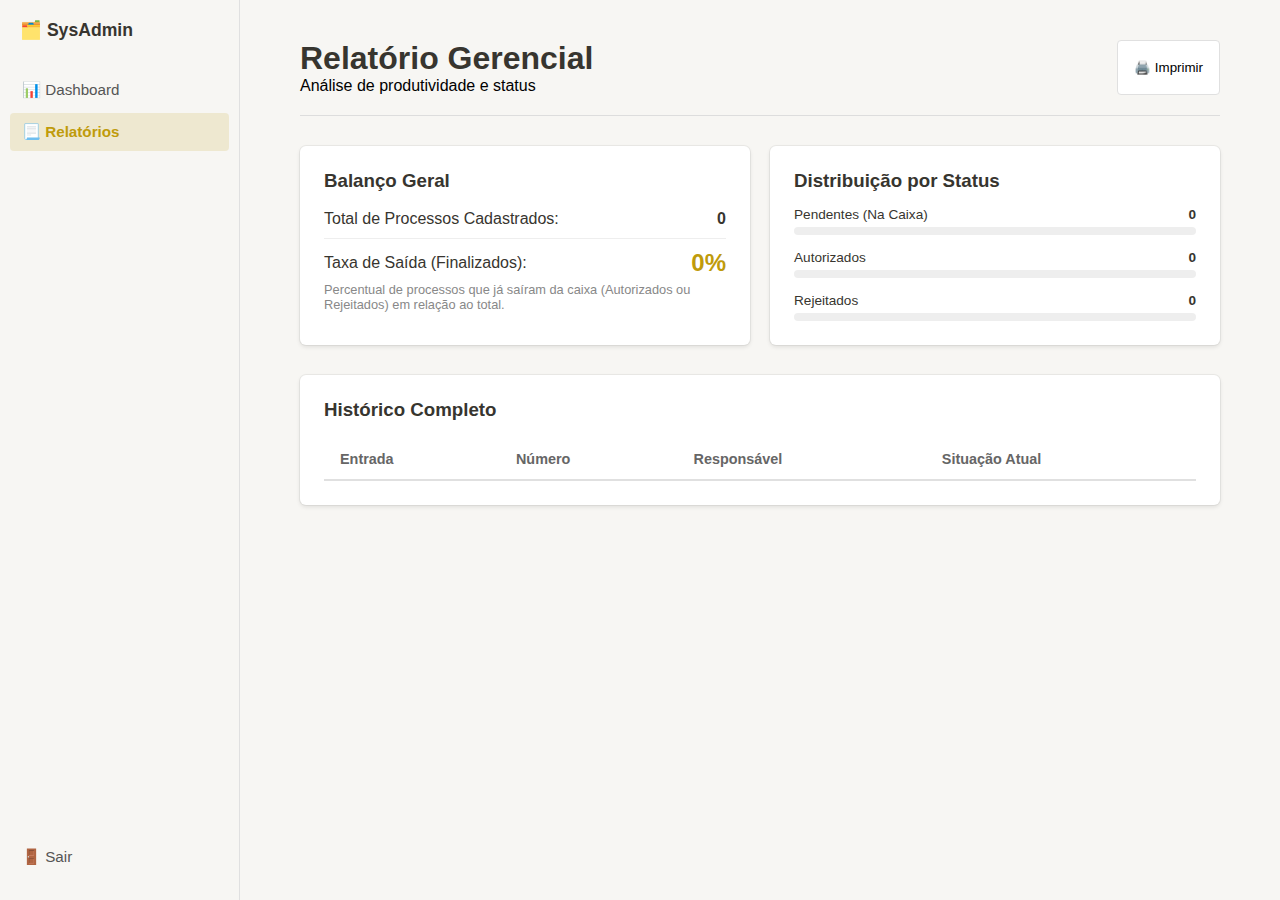
<file: relatorios.html>
<!DOCTYPE html>
<html lang="pt-BR">

<head>
    <meta charset="UTF-8">
    <meta name="viewport" content="width=device-width, initial-scale=1.0">
    <title>Relatórios | SysAdmin</title>
    <link rel="stylesheet" href="style.css">
</head>

<body id="page-relatorios">

    <div class="layout-container">
        <nav class="sidebar">
            <div class="sidebar-brand">🗂️ SysAdmin</div>
            <a href="dashboard.html" class="nav-item">📊 Dashboard</a>
            <a href="relatorios.html" class="nav-item active">📃 Relatórios</a>
            <a href="index.html" class="nav-item" style="margin-top: auto;">🚪 Sair</a>
        </nav>

        <main class="main-content">
            <div style="margin-bottom: 30px; border-bottom: 1px solid #ddd; padding-bottom: 20px; display:flex; justify-content:space-between;">
                <div>
                    <h1>Relatório Gerencial</h1>
                    <p style="color: var(--text-secondary);">Análise de produtividade e status</p>
                </div>
                <button class="btn" onclick="window.print()">🖨️ Imprimir</button>
            </div>

            <div style="display: grid; grid-template-columns: 1fr 1fr; gap: 20px; margin-bottom: 30px;">
                <div class="card">
                    <h3>Balanço Geral</h3>
                    <br>
                    <div style="display: flex; justify-content: space-between;">
                        <span>Total de Processos Cadastrados:</span>
                        <strong id="rep-total">0</strong>
                    </div>
                    <div style="width: 100%; height: 1px; background: #eee; margin: 10px 0;"></div>
                    <div style="display: flex; justify-content: space-between; align-items: center;">
                        <span>Taxa de Saída (Finalizados):</span>
                        <strong id="rep-taxa" style="font-size: 1.5rem; color: var(--accent-color);">0%</strong>
                    </div>
                    <p style="font-size: 0.8rem; color: #888; margin-top: 5px;">
                        Percentual de processos que já saíram da caixa (Autorizados ou Rejeitados) em relação ao total.
                    </p>
                </div>

                <div class="card">
                    <h3>Distribuição por Status</h3>

                    <div style="margin-top: 15px;">
                        <div style="display: flex; justify-content: space-between; font-size: 0.85rem;">
                            <span>Pendentes (Na Caixa)</span> <strong id="val-pend">0</strong>
                        </div>
                        <div class="bar-container">
                            <div id="bar-pend" class="bar-fill" style="background: var(--status-pendente-text); width: 0%;"></div>
                        </div>
                    </div>

                    <div style="margin-top: 15px;">
                        <div style="display: flex; justify-content: space-between; font-size: 0.85rem;">
                            <span>Autorizados</span> <strong id="val-auth">0</strong>
                        </div>
                        <div class="bar-container">
                            <div id="bar-auth" class="bar-fill" style="background: var(--status-aprovado-text); width: 0%;"></div>
                        </div>
                    </div>

                    <div style="margin-top: 15px;">
                        <div style="display: flex; justify-content: space-between; font-size: 0.85rem;">
                            <span>Rejeitados</span> <strong id="val-rej">0</strong>
                        </div>
                        <div class="bar-container">
                            <div id="bar-rej" class="bar-fill" style="background: var(--status-rejeitado-text); width: 0%;"></div>
                        </div>
                    </div>
                </div>
            </div>

            <div class="card">
                <h3>Histórico Completo</h3>
                <br>
                <table>
                    <thead>
                        <tr>
                            <th>Entrada</th>
                            <th>Número</th>
                            <th>Responsável</th>
                            <th>Situação Atual</th>
                        </tr>
                    </thead>
                    <tbody id="rep-body">
                    </tbody>
                </table>
            </div>
        </main>
    </div>

    <script src="app.js"></script>
</body>

</html>
</file>
<file: style.css>
/* --- style.css --- */

:root {
    --font-main: -apple-system, BlinkMacSystemFont, "Segoe UI", Helvetica, Arial, sans-serif;
    --bg-body: #F7F6F3;
    --bg-surface: #FFFFFF;
    --bg-sidebar: #F7F6F3;
    --text-primary: #37352F;
    --text-secondary: #000000;
    /* Solicitado: Preto */
    --border-color: #E0E0E0;
    /* Cores do Usuário */
    --accent-color: #d4ac0d;
    --accent-hover: #b7950b;
    /* Status Badges */
    --status-pendente-bg: #FBF3DB;
    --status-pendente-text: #D9730D;
    --status-aprovado-bg: #EDF3EC;
    --status-aprovado-text: #448361;
    --status-rejeitado-bg: #FBE4E4;
    --status-rejeitado-text: #D44C47;
}

* {
    margin: 0;
    padding: 0;
    box-sizing: border-box;
}

body {
    font-family: var(--font-main);
    background-color: var(--bg-body);
    color: var(--text-primary);
    -webkit-font-smoothing: antialiased;
}

a {
    text-decoration: none;
    color: inherit;
}

.hidden {
    display: none !important;
}


/* --- COMPONENTES UI --- */

.btn {
    padding: 8px 16px;
    border-radius: 4px;
    border: 1px solid var(--border-color);
    background: var(--bg-surface);
    cursor: pointer;
    font-weight: 500;
    transition: all 0.2s ease;
    display: inline-flex;
    align-items: center;
    justify-content: center;
    gap: 6px;
}

.btn-primary {
    background-color: var(--accent-color);
    color: #FFF;
    border: none;
    box-shadow: 0 2px 4px rgba(0, 0, 0, 0.1);
}

.btn-primary:hover {
    background-color: var(--accent-hover);
    transform: translateY(-1px);
}

.btn-icon {
    padding: 6px;
    border: none;
    background: transparent;
    color: #888;
    border-radius: 4px;
}

.btn-icon:hover {
    background: #eee;
    color: var(--accent-color);
}

input,
select {
    width: 100%;
    padding: 10px;
    border: 1px solid var(--border-color);
    border-radius: 4px;
    background: var(--bg-surface);
    margin-bottom: 12px;
    transition: border 0.2s;
}

input:focus,
select:focus {
    outline: none;
    border-color: var(--accent-color);
}

.card {
    background: var(--bg-surface);
    padding: 24px;
    border-radius: 6px;
    box-shadow: rgba(15, 15, 15, 0.05) 0px 0px 0px 1px, rgba(15, 15, 15, 0.1) 0px 2px 4px;
    transition: box-shadow 0.2s;
}


/* --- TOAST NOTIFICATION (Feedback Humano) --- */

.toast-container {
    position: fixed;
    bottom: 20px;
    right: 20px;
    z-index: 1000;
}

.toast {
    background: #333;
    color: white;
    padding: 12px 24px;
    border-radius: 6px;
    margin-top: 10px;
    box-shadow: 0 4px 12px rgba(0, 0, 0, 0.15);
    animation: slideIn 0.3s ease forwards;
}

@keyframes slideIn {
    from {
        transform: translateY(100%);
        opacity: 0;
    }
    to {
        transform: translateY(0);
        opacity: 1;
    }
}


/* --- LAYOUT SIDEBAR --- */

.layout-container {
    display: flex;
    height: 100vh;
}

.sidebar {
    width: 240px;
    background: var(--bg-sidebar);
    border-right: 1px solid var(--border-color);
    padding: 20px 10px;
    display: flex;
    flex-direction: column;
}

.sidebar-brand {
    font-size: 1.1rem;
    font-weight: 600;
    margin-bottom: 30px;
    padding-left: 10px;
    display: flex;
    align-items: center;
    gap: 8px;
    color: var(--text-primary);
}

.nav-item {
    padding: 10px 12px;
    margin-bottom: 4px;
    border-radius: 4px;
    color: #555;
    font-size: 0.95rem;
    display: flex;
    align-items: center;
    gap: 10px;
    transition: 0.2s;
}

.nav-item:hover {
    background: rgba(0, 0, 0, 0.05);
    color: #000;
}

.nav-item.active {
    background: rgba(212, 172, 13, 0.15);
    color: #8a6d05;
    font-weight: 600;
}

.main-content {
    flex: 1;
    padding: 40px 60px;
    overflow-y: auto;
}


/* --- DASHBOARD GRID --- */

.kpi-grid {
    display: grid;
    grid-template-columns: repeat(auto-fit, minmax(200px, 1fr));
    gap: 20px;
    margin-bottom: 30px;
}

.kpi-title {
    font-size: 0.85rem;
    color: #666;
    margin-bottom: 8px;
    font-weight: 500;
    text-transform: uppercase;
    letter-spacing: 0.5px;
}

.kpi-value {
    font-size: 2.2rem;
    font-weight: 700;
    color: var(--text-primary);
}


/* --- TABELAS --- */

table {
    width: 100%;
    border-collapse: separate;
    border-spacing: 0;
    font-size: 0.9rem;
}

th {
    text-align: left;
    padding: 12px 16px;
    border-bottom: 2px solid var(--border-color);
    color: #666;
    font-weight: 600;
}

td {
    padding: 16px;
    border-bottom: 1px solid var(--border-color);
    vertical-align: middle;
}

tr:last-child td {
    border-bottom: none;
}

tr:hover td {
    background-color: #fafafa;
}


/* Feedback ao passar o mouse */

.badge {
    padding: 4px 10px;
    border-radius: 12px;
    font-size: 0.8rem;
    font-weight: 600;
    letter-spacing: 0.3px;
}

.badge-Pendente {
    background: var(--status-pendente-bg);
    color: var(--status-pendente-text);
}

.badge-Autorizado {
    background: var(--status-aprovado-bg);
    color: var(--status-aprovado-text);
}

.badge-Rejeitado {
    background: var(--status-rejeitado-bg);
    color: var(--status-rejeitado-text);
}


/* --- MODAL --- */

.modal-overlay {
    position: fixed;
    top: 0;
    left: 0;
    width: 100%;
    height: 100%;
    background: rgba(0, 0, 0, 0.4);
    display: flex;
    justify-content: center;
    align-items: center;
    backdrop-filter: blur(3px);
    z-index: 999;
}

.modal-content {
    width: 420px;
    padding: 32px;
    background: white;
    border-radius: 8px;
    box-shadow: 0 10px 25px rgba(0, 0, 0, 0.1);
}


/* --- style.css --- */

:root {
    --font-main: -apple-system, BlinkMacSystemFont, "Segoe UI", Helvetica, Arial, sans-serif;
    --bg-body: #F7F6F3;
    --bg-surface: #FFFFFF;
    --bg-sidebar: #F7F6F3;
    --text-primary: #37352F;
    --text-secondary: #000000;
    --border-color: #E0E0E0;
    /* Cores do Usuário (Ajustado para um amarelo mais escuro/sóbrio) */
    --accent-color: #bf9b0b;
    --accent-hover: #9e8009;
    /* Status Badges */
    --status-pendente-bg: #FBF3DB;
    --status-pendente-text: #D9730D;
    --status-aprovado-bg: #EDF3EC;
    --status-aprovado-text: #448361;
    --status-rejeitado-bg: #FBE4E4;
    --status-rejeitado-text: #D44C47;
}

* {
    margin: 0;
    padding: 0;
    box-sizing: border-box;
}

body {
    font-family: var(--font-main);
    background-color: var(--bg-body);
    color: var(--text-primary);
    -webkit-font-smoothing: antialiased;
}


/* --- ESTILOS ESPECÍFICOS DE LOGIN (NOVO) --- */

.login-body {
    display: flex;
    justify-content: center;
    align-items: center;
    height: 100vh;
    background-color: var(--bg-body);
}

.login-box {
    width: 100%;
    max-width: 400px;
    text-align: center;
}


/* --- ESTILOS GERAIS --- */

a {
    text-decoration: none;
    color: inherit;
}

.hidden {
    display: none !important;
}

.btn {
    padding: 8px 16px;
    border-radius: 4px;
    border: 1px solid var(--border-color);
    background: var(--bg-surface);
    cursor: pointer;
    font-weight: 500;
    transition: all 0.2s ease;
    display: inline-flex;
    align-items: center;
    justify-content: center;
    gap: 6px;
}

.btn-primary {
    background-color: var(--accent-color);
    color: #FFF;
    border: none;
    box-shadow: 0 2px 4px rgba(0, 0, 0, 0.1);
}

.btn-primary:hover {
    background-color: var(--accent-hover);
    transform: translateY(-1px);
}


/* Botão do Google (Novo) */

.btn-google {
    background: #fff;
    color: #333;
    margin-top: 10px;
    width: 100%;
    position: relative;
}

.btn-google:hover {
    background: #f5f5f5;
}

.btn-icon {
    padding: 6px;
    border: none;
    background: transparent;
    color: #888;
    border-radius: 4px;
}

.btn-icon:hover {
    background: #eee;
    color: var(--accent-color);
}

input,
select {
    width: 100%;
    padding: 10px;
    border: 1px solid var(--border-color);
    border-radius: 4px;
    background: var(--bg-surface);
    margin-bottom: 12px;
    transition: border 0.2s;
}

input:focus,
select:focus {
    outline: none;
    border-color: var(--accent-color);
}

.card {
    background: var(--bg-surface);
    padding: 24px;
    border-radius: 6px;
    box-shadow: rgba(15, 15, 15, 0.05) 0px 0px 0px 1px, rgba(15, 15, 15, 0.1) 0px 2px 4px;
    transition: box-shadow 0.2s;
}


/* --- TOAST NOTIFICATION --- */

.toast-container {
    position: fixed;
    bottom: 20px;
    right: 20px;
    z-index: 1000;
}

.toast {
    background: #333;
    color: white;
    padding: 12px 24px;
    border-radius: 6px;
    margin-top: 10px;
    box-shadow: 0 4px 12px rgba(0, 0, 0, 0.15);
    animation: slideIn 0.3s ease forwards;
}

@keyframes slideIn {
    from {
        transform: translateY(100%);
        opacity: 0;
    }
    to {
        transform: translateY(0);
        opacity: 1;
    }
}


/* --- LAYOUT SIDEBAR --- */

.layout-container {
    display: flex;
    height: 100vh;
}

.sidebar {
    width: 240px;
    background: var(--bg-sidebar);
    border-right: 1px solid var(--border-color);
    padding: 20px 10px;
    display: flex;
    flex-direction: column;
}

.sidebar-brand {
    font-size: 1.1rem;
    font-weight: 600;
    margin-bottom: 30px;
    padding-left: 10px;
    display: flex;
    align-items: center;
    gap: 8px;
    color: var(--text-primary);
}

.nav-item {
    padding: 10px 12px;
    margin-bottom: 4px;
    border-radius: 4px;
    color: #555;
    font-size: 0.95rem;
    display: flex;
    align-items: center;
    gap: 10px;
    transition: 0.2s;
}

.nav-item:hover {
    background: rgba(0, 0, 0, 0.05);
    color: #000;
}

.nav-item.active {
    background: rgba(191, 155, 11, 0.15);
    /* Ajustado para o novo tom */
    color: var(--accent-color);
    font-weight: 600;
}

.main-content {
    flex: 1;
    padding: 40px 60px;
    overflow-y: auto;
}


/* --- DASHBOARD GRID --- */

.kpi-grid {
    display: grid;
    grid-template-columns: repeat(auto-fit, minmax(200px, 1fr));
    gap: 20px;
    margin-bottom: 30px;
}

.kpi-title {
    font-size: 0.85rem;
    color: #666;
    margin-bottom: 8px;
    font-weight: 500;
    text-transform: uppercase;
    letter-spacing: 0.5px;
}

.kpi-value {
    font-size: 2.2rem;
    font-weight: 700;
    color: var(--text-primary);
}


/* --- TABELAS --- */

table {
    width: 100%;
    border-collapse: separate;
    border-spacing: 0;
    font-size: 0.9rem;
}

th {
    text-align: left;
    padding: 12px 16px;
    border-bottom: 2px solid var(--border-color);
    color: #666;
    font-weight: 600;
}

td {
    padding: 16px;
    border-bottom: 1px solid var(--border-color);
    vertical-align: middle;
}

tr:last-child td {
    border-bottom: none;
}

tr:hover td {
    background-color: #fafafa;
}

.badge {
    padding: 4px 10px;
    border-radius: 12px;
    font-size: 0.8rem;
    font-weight: 600;
    letter-spacing: 0.3px;
}

.badge-Pendente {
    background: var(--status-pendente-bg);
    color: var(--status-pendente-text);
}

.badge-Autorizado {
    background: var(--status-aprovado-bg);
    color: var(--status-aprovado-text);
}

.badge-Rejeitado {
    background: var(--status-rejeitado-bg);
    color: var(--status-rejeitado-text);
}


/* --- RELATÓRIOS --- */

.bar-container {
    width: 100%;
    background: #eee;
    height: 8px;
    border-radius: 4px;
    margin-top: 5px;
    overflow: hidden;
}

.bar-fill {
    height: 100%;
    border-radius: 4px;
    transition: width 0.5s ease;
}


/* --- MODAL --- */

.modal-overlay {
    position: fixed;
    top: 0;
    left: 0;
    width: 100%;
    height: 100%;
    background: rgba(0, 0, 0, 0.4);
    display: flex;
    justify-content: center;
    align-items: center;
    backdrop-filter: blur(3px);
    z-index: 999;
}

.modal-content {
    width: 420px;
    padding: 32px;
    background: white;
    border-radius: 8px;
    box-shadow: 0 10px 25px rgba(0, 0, 0, 0.1);
}


/* --- RESPONSIVIDADE (MOBILE & TABLET) --- */

@media (max-width: 768px) {
    /* 1. Transforma o layout lateral em vertical (Menu em cima, conteúdo embaixo) */
    .layout-container {
        flex-direction: column;
        height: auto;
        /* Remove altura fixa para permitir rolagem */
    }
    /* 2. Ajusta a Sidebar para ficar no topo */
    .sidebar {
        width: 100%;
        height: auto;
        border-right: none;
        border-bottom: 1px solid var(--border-color);
        padding: 15px;
        flex-direction: row;
        /* Itens lado a lado */
        align-items: center;
        flex-wrap: wrap;
        /* Quebra linha se faltar espaço */
        gap: 10px;
    }
    .sidebar-brand {
        margin-bottom: 0;
        margin-right: 15px;
        font-size: 1rem;
    }
    .nav-item {
        margin-bottom: 0;
        padding: 8px 12px;
        font-size: 0.85rem;
    }
    /* Tira o margin-top auto do botão sair no mobile para ele não quebrar o layout */
    .nav-item[style*="margin-top: auto"] {
        margin-top: 0 !important;
        margin-left: auto;
        /* Empurra para a direita se possível */
    }
    /* 3. Ajusta o conteúdo principal */
    .main-content {
        padding: 20px 15px;
        /* Menos espaçamento nas bordas */
        height: auto;
    }
    /* 4. Tabelas com rolagem horizontal (Essencial para não quebrar a tela) */
    .card {
        overflow-x: auto;
    }
    table {
        min-width: 600px;
        /* Garante que a tabela tenha um tamanho mínimo legível */
    }
    /* 5. Ajusta o Modal para caber na tela do celular */
    .modal-content {
        width: 90%;
        padding: 20px;
        max-height: 90vh;
        overflow-y: auto;
        /* Permite rolar dentro do modal se for muito comprido */
    }
    /* 6. Ajusta o título e botão de ação */
    .main-content>div:first-child {
        flex-direction: column;
        align-items: flex-start;
        gap: 15px;
    }
    #btn-novo {
        width: 100%;
        /* Botão "Novo Processo" ocupa toda a largura */
    }
}
</file>
